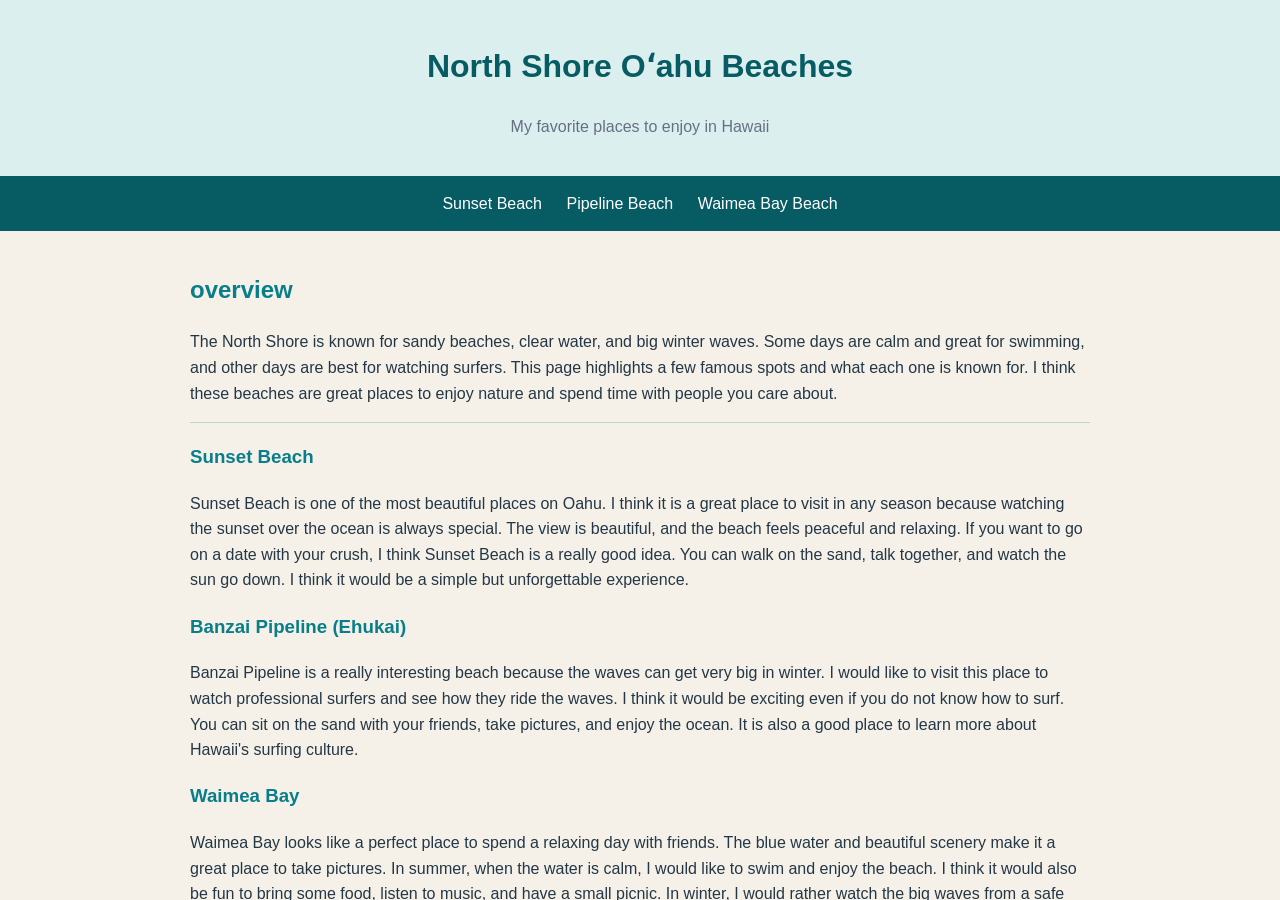
<file: index.html>
<!DOCTYPE html>
<html lang="en">
<head>
    <meta charset="UTF-8">
    <meta name="viewport" content="width=device-width, initial-scale=1.0">
    <title>North Shore Oʻahu Beaches</title>
    <meta http-equiv="refresh" content="0; url=beaches/beaches.html">
</head>
<body>
    <p>Opening the <a href="beaches/beaches.html">North Shore Beaches website</a>...</p>
</body>
</html>
</file>
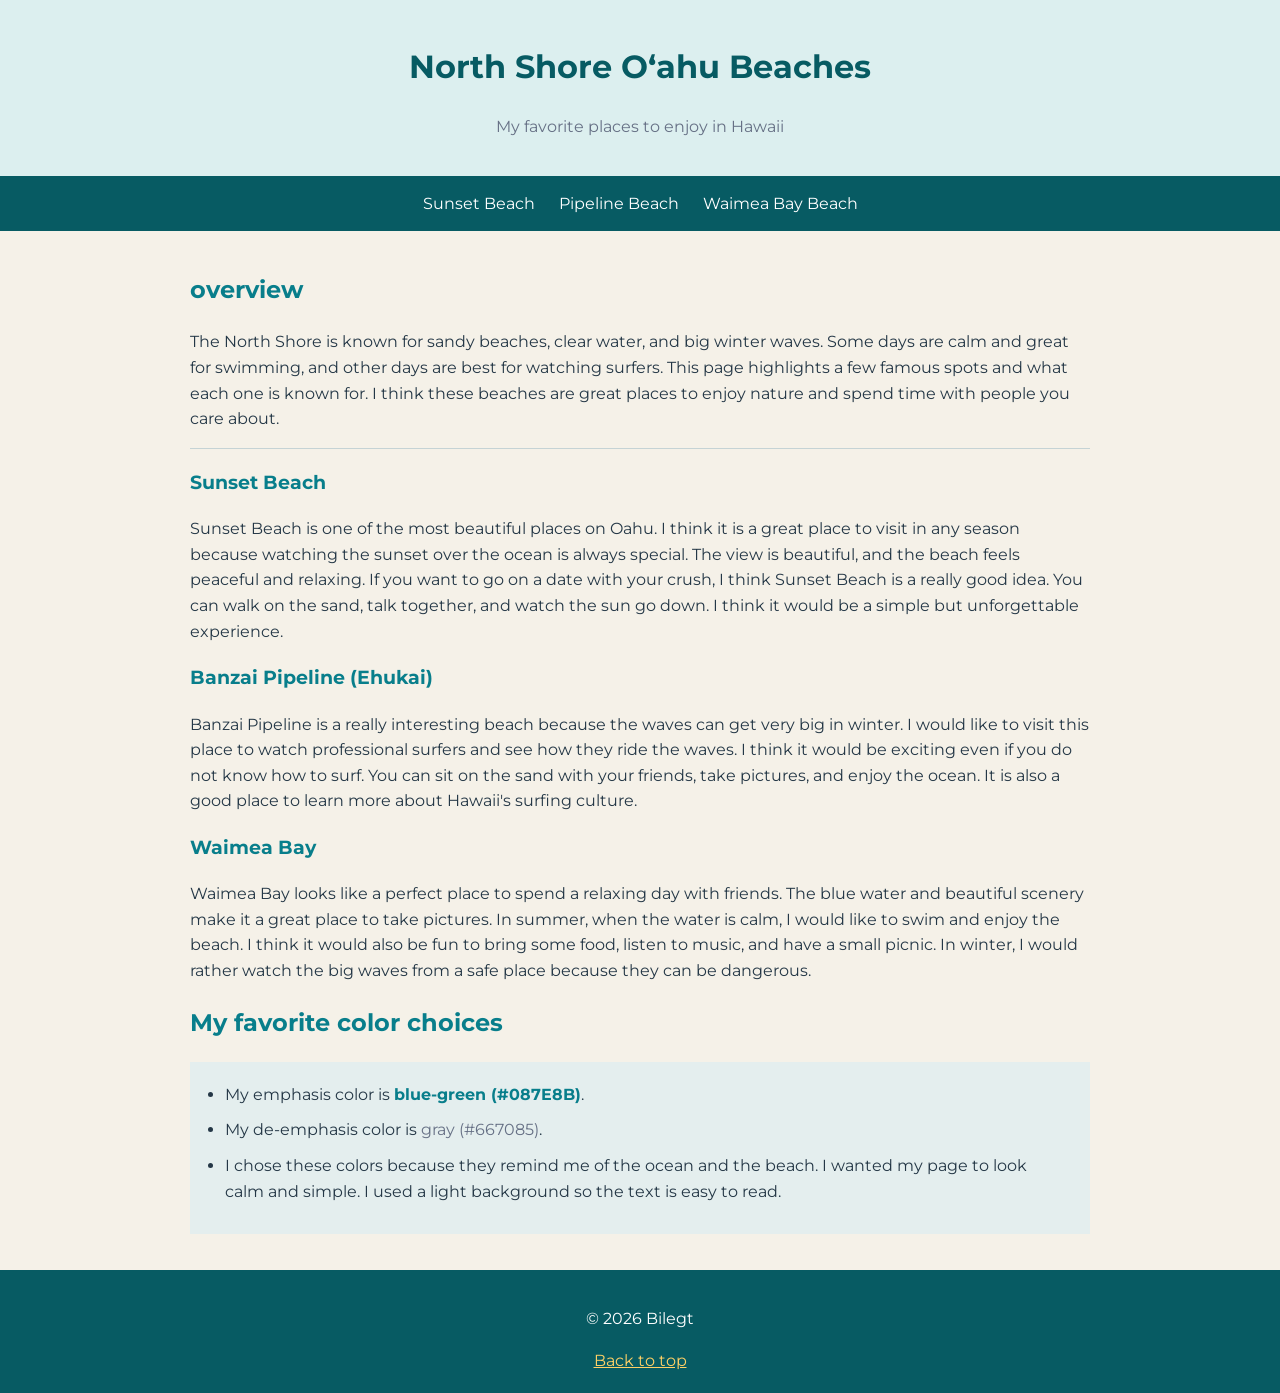
<file: beaches/beaches.html>
<!DOCTYPE html>
<html lang="en">
<head>
    <meta charset="UTF-8">
    <meta name="viewport" content="width=device-width, initial-scale=1.0">
    <title>North Shore Oʻahu beaches</title>
    <link rel="stylesheet" href="style.css">
</head>

<body id="top">

    <header>
        <h1>North Shore Oʻahu Beaches</h1>
        <p>My favorite places to enjoy in Hawaii</p>
    </header>

    <nav>
        <a href="https://www.hawaiistateparks.org/">Sunset Beach</a>
        <a href="https://www.surfline.com/">Pipeline Beach</a>
        <a href="https://dlnr.hawaii.gov/">Waimea Bay Beach</a>
    </nav>

    <main>
        <h2>overview</h2>

        <p>
            The North Shore is known for sandy beaches, clear water, and big winter waves.
            Some days are calm and great for swimming, and other days are best for watching
            surfers. This page highlights a few famous spots and what each one is known for.
            I think these beaches are great places to enjoy nature and spend time with people
            you care about.
        </p>

        <hr>

        <h3>Sunset Beach</h3>

        <p>
            Sunset Beach is one of the most beautiful places on Oahu. I think it is a great
            place to visit in any season because watching the sunset over the ocean is always
            special. The view is beautiful, and the beach feels peaceful and relaxing.
            If you want to go on a date with your crush, I think Sunset Beach is a really
            good idea. You can walk on the sand, talk together, and watch the sun go down.
            I think it would be a simple but unforgettable experience.
        </p>

        <h3>Banzai Pipeline (Ehukai)</h3>

        <p>
            Banzai Pipeline is a really interesting beach because the waves can get very big
            in winter. I would like to visit this place to watch professional surfers and see
            how they ride the waves. I think it would be exciting even if you do not know how
            to surf. You can sit on the sand with your friends, take pictures, and enjoy the
            ocean. It is also a good place to learn more about Hawaii's surfing culture.
        </p>

        <h3>Waimea Bay</h3>

        <p>
            Waimea Bay looks like a perfect place to spend a relaxing day with friends.
            The blue water and beautiful scenery make it a great place to take pictures.
            In summer, when the water is calm, I would like to swim and enjoy the beach.
            I think it would also be fun to bring some food, listen to music, and have a
            small picnic. In winter, I would rather watch the big waves from a safe place
            because they can be dangerous.
        </p>

        <h2>My favorite color choices</h2>

        <ul id="answers">
            <li>
                My emphasis color is
                <span class="special">blue-green (#087E8B)</span>.
            </li>

            <li>
                My de-emphasis color is
                <span class="muted">gray (#667085)</span>.
            </li>

            <li>
                I chose these colors because they remind me of the ocean and the beach.
                I wanted my page to look calm and simple. I used a light background so
                the text is easy to read.
            </li>
        </ul>

    </main>

    <footer>
        <p>&copy; 2026 Bilegt</p>
        <a href="#top">Back to top</a>
    </footer>

</body>
</html>
</file>
<file: beaches/style.css>
@import url('https://fonts.googleapis.com/css2?family=Montserrat&display=swap');

body {
    font-family: 'Montserrat', sans-serif;
    font-size: 16px;
    line-height: 1.6;
    color: #243746;
    background-color: #F5F1E8;
    margin: 0;
}

header {
    background-color: #DCEFEF;
    text-align: center;
    padding: 20px;
}

h1 {
    color: #075B63;
}

header p {
    color: #667085;
}

nav {
    background-color: #075B63;
    padding: 15px;
    text-align: center;
}

nav a {
    color: white;
    margin: 10px;
    text-decoration: none;
}

nav a:visited {
    color: #D8E8F0;
}

nav a:hover {
    color: #FFD166;
    text-decoration: underline;
}

main {
    max-width: 900px;
    margin: auto;
    padding: 20px;
}

h2, h3 {
    color: #087E8B;
}

.special {
    color: #087E8B;
    font-weight: bold;
}

.muted {
    color: #667085;
}

#answers {
    background-color: #E4EEEE;
    padding: 20px 35px;
}

#answers li {
    margin-bottom: 10px;
}

footer {
    background-color: #075B63;
    color: white;
    text-align: center;
    padding: 20px;
}

footer a {
    color: #FFD166;
}

footer a:hover {
    color: white;
}

hr {
    border: none;
    border-top: 1px solid #C5D3D5;
}
</file>
